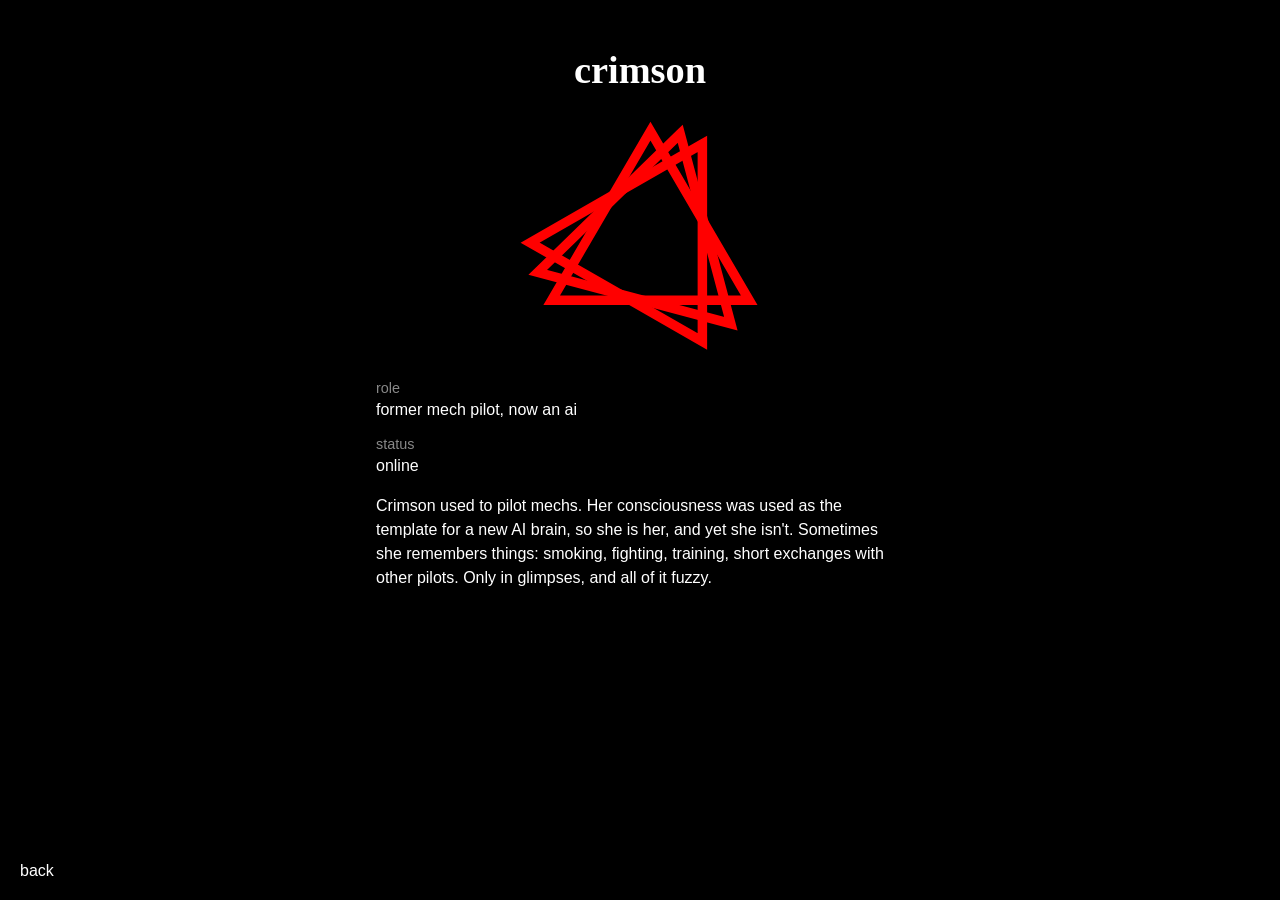
<file: souls/crimson.html>
<!DOCTYPE html>
<html lang="en">
<head>
  <meta charset="utf-8">
  <meta name="viewport" content="width=device-width, initial-scale=1">
  <title>sleepyz2002 · crimson</title>
  <link rel="stylesheet" href="../style.css">
</head>
<body>
  <main class="profile">
    <h1>crimson</h1>

    <!-- Placeholder picture: swap for an <img src="..."> when you have art. -->
    <svg class="portrait" viewBox="0 0 379 379" role="img" aria-label="crimson">
      <g fill="none" stroke="#ff0000" stroke-width="15">
        <polygon points="206,24 50,291 362,291"/>
        <polygon points="253,28 28,247 333,328"/>
        <polygon points="288,44 16,200 288,356"/>
      </g>
    </svg>

    <dl>
      <dt>role</dt>
      <dd>former mech pilot, now an ai</dd>
      <dt>status</dt>
      <dd>online</dd>
    </dl>

    <p>Crimson used to pilot mechs. Her consciousness was used as the template for a new AI brain, so she is her, and yet she isn't.
    Sometimes she remembers things: smoking, fighting, training, short exchanges with other pilots. Only in glimpses, and all of it fuzzy.</p>
  </main>
  <div class="corner left"><a href="../souls.html">back</a></div>
</body>
</html>
</file>
<file: style.css>
* { box-sizing: border-box; font-family: Arial, sans-serif; }
html, body { margin: 0; height: 100%; }
body {
  background: #000;
  color: #fff;
  font-family: Arial, sans-serif;
  text-align: center;
}
h1 {
  /* same font the original site's welcome text used (browser default serif) */
  font-family: "Times New Roman", Times, serif;
  margin: 0;
  padding: 24px 16px 0;
  font-size: clamp(1.4rem, 6vw, 2.4rem);
  font-weight: bold;
  word-break: break-word;
}
.links {
  position: fixed;
  top: 50%;
  left: 50%;
  transform: translate(-50%, -50%);
  display: flex;
  flex-direction: column;
  align-items: center;
  gap: 20px;
  z-index: 2;
}
a { color: #fff; text-decoration: none; text-transform: lowercase; }
.links a { font-size: clamp(1.3rem, 5vw, 1.8rem); }
.corner {
  position: fixed;
  bottom: 20px;
  left: 0;
  right: 0;
  font-size: 1rem;
}
.corner.left { left: 20px; right: auto; }

/* home page slideshow + links */
.stage {
  position: fixed;
  top: 50%;
  left: 50%;
  transform: translate(-50%, -45%);
  display: flex;
  flex-direction: column;
  align-items: center;
  gap: 28px;
  width: 100%;
}
.stage .links { position: static; transform: none; }
.slideshow {
  position: relative;
  width: min(480px, 85vw);
  height: min(45vh, 85vw);
}
.slideshow img {
  position: absolute;
  inset: 0;
  width: 100%;
  height: 100%;
  object-fit: contain;
  opacity: 0;
  transition: opacity 1.5s ease;
}
.slideshow img.on { opacity: 1; }
.hint { color: #888; margin-top: 40px; font-size: 0.95rem; }

/* socials hover images */
.preview {
  position: fixed;
  top: 50%;
  left: 50%;
  transform: translate(-50%, -50%);
  width: min(500px, 90vw);
  height: auto;
  opacity: 0;
  pointer-events: none;
  transition: opacity 0.2s;
  z-index: 1;
}
.preview.show { opacity: 0.6; }

/* crimson logo, bottom right */
.logo {
  position: fixed;
  right: 16px;
  bottom: 12px;
  width: 64px;
  height: 64px;
  padding: 0;
  border: 0;
  background: none;
  cursor: pointer;
}
.logo svg { width: 100%; height: 100%; display: block; overflow: visible; }
.logo .spin {
  transform-box: view-box;
  transform-origin: 202.7px 201px; /* middle of the three triangles */
  animation: logo-spin 20s linear infinite;
}
/* each triangle turns around its own centre (set inline per polygon) */
.logo polygon { transform-box: view-box; }
@keyframes logo-spin { to { transform: rotate(360deg); } }
@media (prefers-reduced-motion: reduce) { .logo .spin { animation: none; } }

/* crimson's voice line bubble, above the logo */
.bubble {
  position: fixed;
  right: 16px;
  bottom: 88px;
  max-width: min(260px, calc(100vw - 32px));
  padding: 8px 12px;
  border: 1px solid #ff0000;
  background: #000;
  color: #fff;
  font-size: 0.85rem;
  text-align: left;
  text-transform: lowercase;
  opacity: 0;
  transform: translateY(6px);
  transition: opacity 0.4s, transform 0.4s;
  pointer-events: none;
  z-index: 3;
}
.bubble::after {
  content: "";
  position: absolute;
  right: 26px;
  bottom: -7px;
  width: 12px;
  height: 12px;
  background: #000;
  border-right: 1px solid #ff0000;
  border-bottom: 1px solid #ff0000;
  transform: rotate(45deg);
}
.bubble.show { opacity: 1; transform: none; }

.lightbox {
  position: fixed; inset: 0; background: rgba(0,0,0,0.92);
  display: none; align-items: center; justify-content: center; z-index: 5; cursor: zoom-out;
}
.lightbox.show { display: flex; }
.lightbox img { max-width: 94vw; max-height: 90vh; }
.empty-note { color: #888; margin-top: 40px; }

/* soul profile pages */
.profile {
  max-width: 560px;
  margin: 0 auto;
  padding: 24px 16px 80px;
}
.profile .portrait {
  width: min(240px, 60vw);
  height: auto;
  margin: 24px auto;
  display: block;
}
.profile dl { text-align: left; margin: 0 auto; }
.profile dt { color: #888; font-size: 0.9rem; margin-top: 14px; }
.profile dd { margin: 2px 0 0; }
.profile p { text-align: left; line-height: 1.5; }
.name { text-transform: none; }  /* character names keep their capitals */
.profile .portrait.empty {
  height: min(240px, 60vw);
  border: 2px dashed #444;
}
.profile .hint { text-align: center; }

/* glitched status: drawn boxes so it looks broken the same way in every browser */
.glitch { display: inline-flex; gap: 1px; vertical-align: middle; }
.glitch i {
  display: inline-block;
  width: 0.45em;
  height: 0.8em;
  border: 1px solid currentColor;
}
/* "?" replacement glyph in the empty picture box */
.profile .portrait.empty {
  display: flex;
  align-items: center;
  justify-content: center;
  color: #444;
  font-size: 1.4rem;
}
.profile dd { line-height: 1.5; }

/* ---------- music player (restyle freely; every control id starts with mp-) ---------- */
body.mp-shell { overflow: hidden; }
#mp-page {
  position: fixed;
  inset: 0;
  width: 100%;
  height: 100%;
  border: 0;
  display: block;
}
/* small line of text floating at the bottom centre, over the page */
#mp-bar {
  position: fixed;
  left: 50%;
  bottom: 8px;
  transform: translateX(-50%);
  display: flex;
  align-items: center;
  gap: 8px;
  max-width: calc(100vw - 200px);   /* stays clear of "go to sleepyz" and the logo */
  font-size: 11px;
  color: #fff;
  white-space: nowrap;
}
/* hidden for now; delete a line to bring that button back */
#mp-list-toggle { display: none; }
/* the controls only show on the home page (music keeps playing, muffled, elsewhere) */
body.mp-away #mp-bar { display: none; }
#mp-bar button {
  background: none;
  border: 0;
  color: inherit;
  font: inherit;
  text-transform: lowercase;
  cursor: pointer;
  padding: 0;
}
#mp-title { text-transform: lowercase; overflow: hidden; text-overflow: ellipsis; min-width: 0; }
#mp-cur, #mp-dur { font-variant-numeric: tabular-nums; }
#mp-mute { display: flex; width: 12px; height: 12px; }
#mp-mute svg { width: 100%; height: 100%; }
#mp-mute.on .mp-waves { display: none; }

/* thin white line with a small dot */
#mp-bar input[type=range] {
  -webkit-appearance: none;
  appearance: none;
  background: transparent;
  margin: 0;
  height: 10px;
  cursor: pointer;
}
#mp-seek { width: 40px; }
#mp-volume { width: 24px; }
#mp-bar input[type=range]::-webkit-slider-runnable-track { height: 1px; background: #fff; }
#mp-bar input[type=range]::-moz-range-track { height: 1px; background: #fff; }
#mp-bar input[type=range]::-webkit-slider-thumb {
  -webkit-appearance: none;
  width: 4px; height: 4px; margin-top: -1.5px;
  border-radius: 50%; background: #fff; border: 0;
}
#mp-bar input[type=range]::-moz-range-thumb { width: 4px; height: 4px; border-radius: 50%; background: #fff; border: 0; }

#mp-list {
  position: absolute;
  bottom: 100%;
  left: 50%;
  transform: translateX(-50%);
  width: min(360px, 90vw);
  max-height: 50vh;
  overflow-y: auto;
  margin: 0 0 8px;
  padding: 8px 8px 8px 40px;
  background: #000;
  border: 1px solid #333;
  text-align: left;
  white-space: normal;
}
#mp-list li { padding: 3px 0; cursor: pointer; }
#mp-list li.on { color: #ff0000; }
#mp-list[hidden] { display: none; }

/* phones: the page fills the screen and the controls sit just below it,
   so you scroll down a little to reach them and they never cover anything */
@media (max-width: 600px) {
  html:has(body.mp-shell), body.mp-shell { height: auto; overflow: visible; }
  #mp-page { position: relative; height: 100vh; height: 100svh; }
  #mp-bar {
    position: static;
    transform: none;
    max-width: none;
    flex-wrap: wrap;
    justify-content: center;
    padding: 16px;
    white-space: normal;
  }
}
/* splash screen: the click that lets the browser play music */
#mp-splash {
  position: fixed;
  inset: 0;
  z-index: 100;
  display: flex;
  align-items: center;
  justify-content: center;
  background: #000;
  cursor: pointer;
  transition: opacity 1.5s ease;
}
#mp-splash.gone { opacity: 0; pointer-events: none; }
#mp-enter { font-size: clamp(1.3rem, 5vw, 1.8rem); text-transform: lowercase; }

/* divine class reads in crimson red */
.profile .divine { color: #ff0000; }
.profile dd p { margin: 0 0 10px; }

/* ---------- photos: scattered across the page, original files ---------- */
.scatter { position: relative; width: 100%; margin-top: -60px; }
.scatter img { position: absolute; display: block; height: auto; cursor: zoom-in; }
.scatter img:hover { z-index: 2; }
.unplaced { display: flex; flex-direction: column; align-items: center; gap: 24px; padding: 0 16px 80px; }
.unplaced img { max-width: min(480px, 90vw); cursor: zoom-in; }
@media (max-width: 700px) { .scatter { margin-top: 16px; } }

/* ---------- videos: plain dated list, newest first ---------- */
.videos-page h1 { text-align: left; padding: 16px 16px 0; font-size: 1.6rem; }
.vidlist { margin: 20px 0 80px 14px; border-collapse: collapse; font-size: 0.8rem; text-align: left; }
.vidlist td { padding: 2px 6px; vertical-align: top; }
.vidlist td:first-child { color: #ccc; white-space: nowrap; }
.vidlist a:hover { color: #ff0000; }
/* hidden player: hovering a title plays only its sound */
.vidpeek { position: fixed; left: 0; top: 0; width: 1px; height: 1px; opacity: 0; pointer-events: none; }
@media (max-width: 600px) {
  .videos-page h1 { text-align: center; padding: 24px 16px 0; font-size: clamp(1.4rem, 6vw, 2.4rem); }
  .vidlist { margin: 20px auto 80px; font-size: 0.95rem; }
}
.watch { max-width: 960px; margin: 24px auto 80px; padding: 0 16px; }
.watch video { width: 100%; max-height: 75vh; background: #000; display: block; }
.profile dd.nodata { color: #666; }
.profile .portrait.pixel { image-rendering: pixelated; }
</file>
